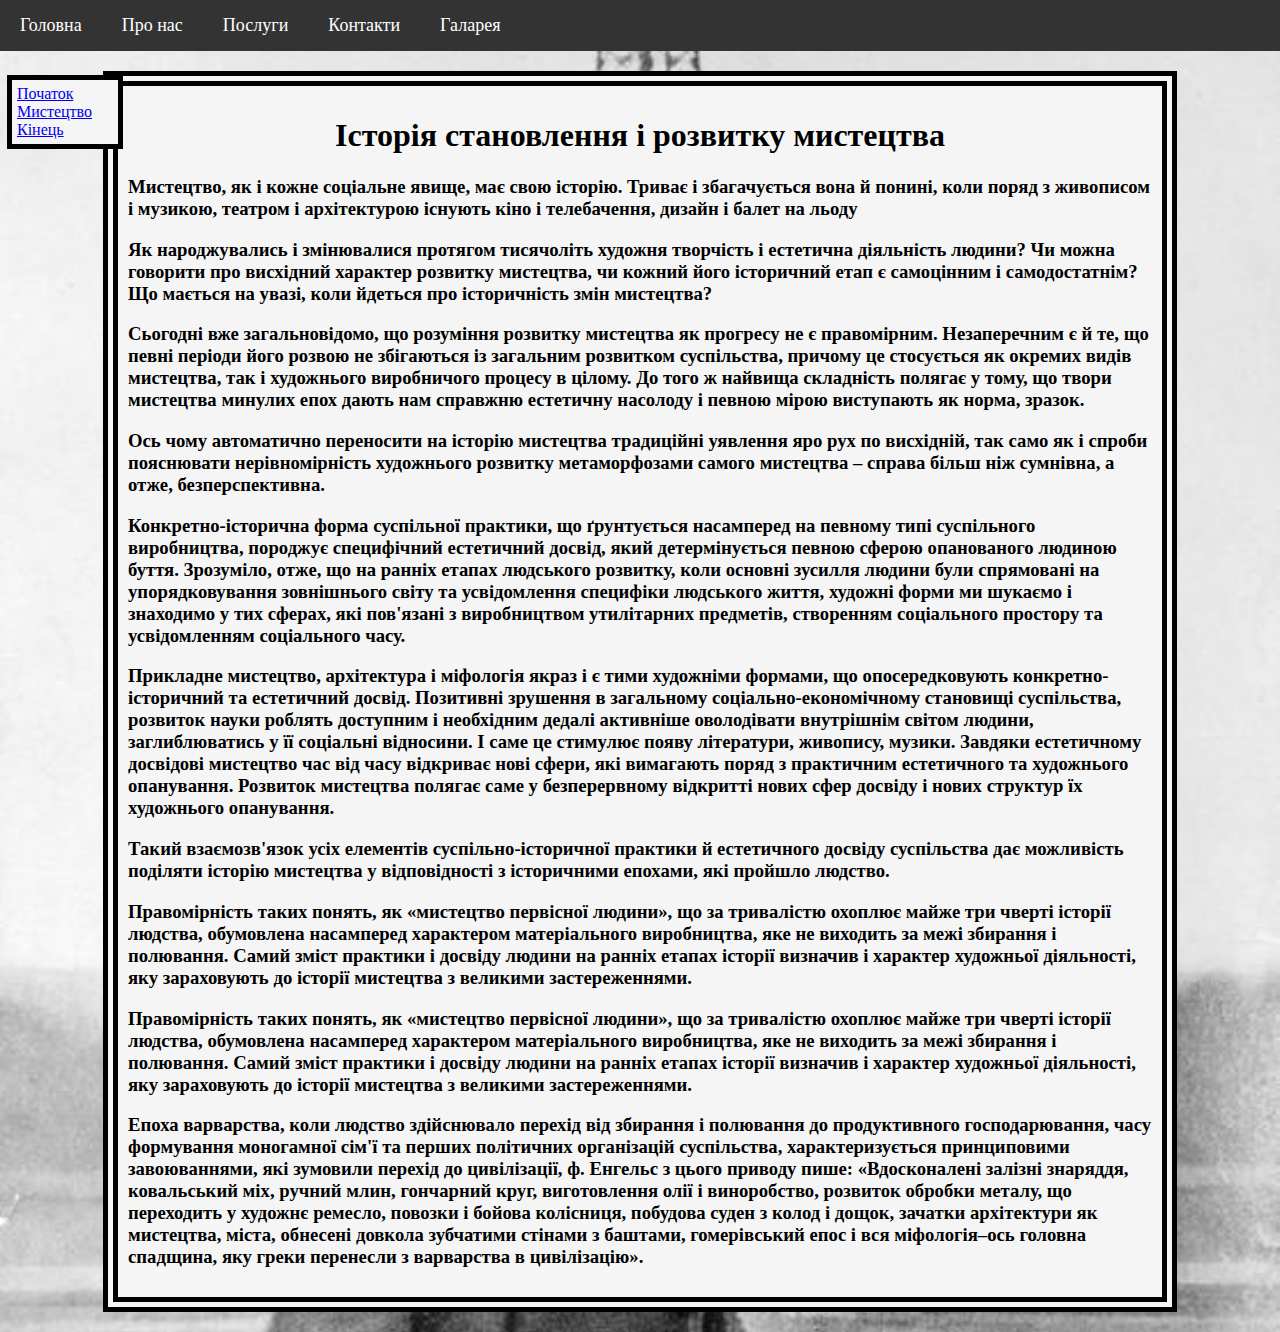
<file: index.html>
<!doctype html>
<html class="no-js" lang="">

<head>
  <meta charset="utf-8">
  <meta name="viewport" content="width=device-width, initial-scale=1">
  <title>Home</title>
  <meta name="description" content="">

  <meta property="og:title" content="">
  <meta property="og:type" content="">
  <meta property="og:url" content="">
  <meta property="og:image" content="">
  <meta property="og:image:alt" content="">

  <link rel="icon" href="/favicon.ico" sizes="any">
  <link rel="icon" href="/icon.svg" type="image/svg+xml">
  <link rel="apple-touch-icon" href="icon.png">
  <link rel="stylesheet" href="css/index.css">

  <link rel="manifest" href="site.webmanifest">
  <meta name="theme-color" content="#fafafa">
  <meta name="viewport" content="width=device-width, initial-scale=1">
</head>

<body style="background-image: url('large_000000.jpg'); background-size: cover;">
<nav>
  <ul class="nav-menu">
    <li><a href="index.html">Головна</a></li>
    <li><a href="about.html">Про нас</a></li>
    <li><a href="services.html">Послуги</a></li>
    <li><a href="contact.html">Контакти</a></li>
    <li><a href="Gallery.html">Галарея</a></li>
  </ul>
</nav>
<div class="container">
  <div class="position">
  <div class="box2">
    <a href="#head">Початок</a>
    <a href="https://youtu.be/dQw4w9WgXcQ">Мистецтво</a>
    <a href="#end">Кінець</a>
  </div>
</div>
  <div class="box">
    <h1 id = "head">Історія становлення і розвитку мистецтва</h1>
    <h3>Мистецтво, як і кожне соціальне явище, має свою історію. Триває і збагачується вона й понині, коли поряд з живописом і музикою,
      театром і архітектурою існують кіно і телебачення, дизайн і балет на льоду</h3>
    <h3>Як народжувались і змінювалися протягом тисячоліть художня творчість і естетична діяльність людини? Чи можна говорити про
      висхідний характер розвитку мистецтва, чи кожний його історичний етап є самоцінним і самодостатнім? Що мається на увазі, коли
      йдеться про історичність змін мистецтва?</h3>
    <h3>Сьогодні вже загальновідомо, що розуміння розвитку мистецтва як прогресу не є правомірним. Незаперечним є й те, що певні періоди його розвою
      не збігаються із загальним розвитком суспільства, причому це стосується як окремих видів мистецтва, так і художнього виробничого процесу в цілому.
      До того ж найвища складність полягає у тому, що твори мистецтва минулих епох дають нам справжню естетичну насолоду і певною мірою виступають як норма, зразок.</h3>
    <h3>Ось чому автоматично переносити на історію мистецтва традиційні уявлення яро рух по висхідній, так само як і спроби пояснювати нерівномірність
      художнього розвитку метаморфозами самого мистецтва – справа більш ніж сумнівна, а отже, безперспективна.</h3>
    <h3>Конкретно-історична форма суспільної практики, що ґрунтується насамперед на певному типі суспільного виробництва,
      породжує специфічний естетичний досвід, який детермінується певною сферою опанованого людиною буття. Зрозуміло,
      отже, що на ранніх етапах людського розвитку, коли основні зусилля людини були спрямовані на упорядковування зовнішнього світу
      та усвідомлення специфіки людського життя, художні форми ми шукаємо і знаходимо у тих сферах, які пов'язані з виробництвом утилітарних
      предметів, створенням соціального простору та усвідомленням соціального часу.</h3>
    <h3>Прикладне мистецтво, архітектура і міфологія якраз і є тими художніми формами, що опосередковують конкретно-історичний та естетичний досвід.
      Позитивні зрушення в загальному соціально-економічному становищі суспільства, розвиток науки роблять доступним і необхідним дедалі активніше
      оволодівати внутрішнім світом людини, заглиблюватись у її соціальні відносини. І саме це стимулює появу літератури, живопису, музики. Завдяки
      естетичному досвідові мистецтво час від часу відкриває нові сфери, які вимагають поряд з практичним естетичного та художнього опанування.
      Розвиток мистецтва полягає саме у безперервному відкритті нових сфер досвіду і нових структур їх художнього опанування.</h3>
    <h3>Такий взаємозв'язок усіх елементів суспільно-історичної практики й естетичного досвіду суспільства дає можливість поділяти історію мистецтва
      у відповідності з історичними епохами, які пройшло людство.</h3>
    <h3>Правомірність таких понять, як «мистецтво первісної людини», що за тривалістю охоплює майже три чверті історії людства, обумовлена
      насамперед характером матеріального виробництва, яке не виходить за межі збирання і полювання. Самий зміст практики і досвіду людини
      на ранніх етапах історії визначив і характер художньої діяльності, яку зараховують до історії мистецтва з великими застереженнями.</h3>
    <h3>Правомірність таких понять, як «мистецтво первісної людини», що за тривалістю охоплює майже три чверті історії людства, обумовлена
      насамперед характером матеріального виробництва, яке не виходить за межі збирання і полювання. Самий зміст практики і досвіду людини
      на ранніх етапах історії визначив і характер художньої діяльності, яку зараховують до історії мистецтва з великими застереженнями.</h3>
    <h3 id = "end">Епоха варварства, коли людство здійснювало перехід від збирання і полювання до продуктивного господарювання, часу
      формування моногамної сім'ї та перших політичних організацій суспільства, характеризується принциповими завоюваннями, які зумовили перехід
      до цивілізації, ф. Енгельс з цього приводу пише: «Вдосконалені залізні знаряддя, ковальський міх, ручний млин, гончарний круг, виготовлення
      олії і виноробство, розвиток обробки металу, що переходить у художнє ремесло, повозки і бойова колісниця, побудова суден з колод і дощок,
      зачатки архітектури як мистецтва, міста, обнесені довкола зубчатими стінами з баштами, гомерівський епос і вся міфологія–ось головна спадщина,
      яку греки перенесли з варварства в цивілізацію».</h3>
  </div>
</div>
</body>

</html>
</file>
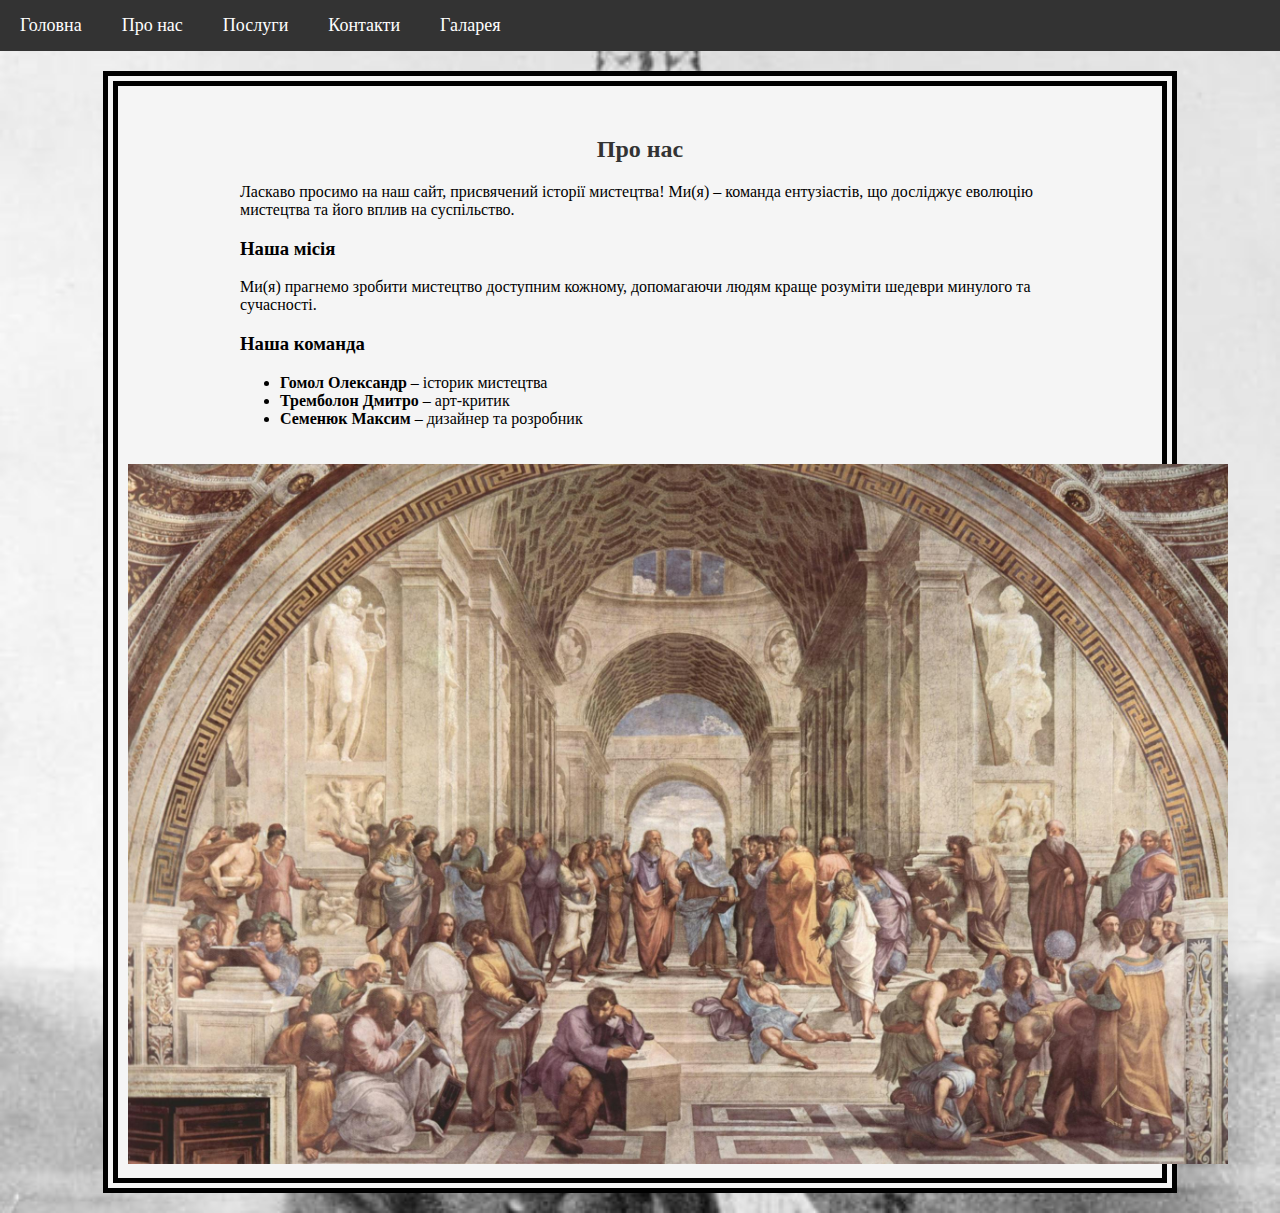
<file: about.html>
<!DOCTYPE html>
<html lang="en">
<head>
  <meta charset="UTF-8">
  <title>About</title>
  <link rel="stylesheet" href="css/index.css">
</head>
<body style="background-image: url('large_000000.jpg'); background-size: cover;">
<nav>
  <ul class="nav-menu">
    <li><a href="index.html">Головна</a></li>
    <li><a href="about.html">Про нас</a></li>
    <li><a href="services.html">Послуги</a></li>
    <li><a href="contact.html">Контакти</a></li>
    <li><a href="Gallery.html">Галарея</a></li>
  </ul>
</nav>
<div class="container">
  <div class="box">
    <section id="about">
      <h2>Про нас</h2>
      <p>Ласкаво просимо на наш сайт, присвячений історії мистецтва! Ми(я) – команда ентузіастів, що досліджує еволюцію мистецтва та його вплив на суспільство.</p>

      <h3>Наша місія</h3>
      <p>Ми(я) прагнемо зробити мистецтво доступним кожному, допомагаючи людям краще розуміти шедеври минулого та сучасності.</p>

      <h3>Наша команда</h3>
      <ul>
        <li><b>Гомол Олександр</b> – історик мистецтва</li>
        <li><b>Тремболон Дмитро</b> – арт-критик</li>
        <li><b>Семенюк Максим</b> – дизайнер та розробник</li>
      </ul>
    </section>
    <img src="1.jpeg" alt="Наша команда" width="1100" class="clickable" onclick="openModal(this.src)">
  </div>
</div>
</body>
</html>
</file>
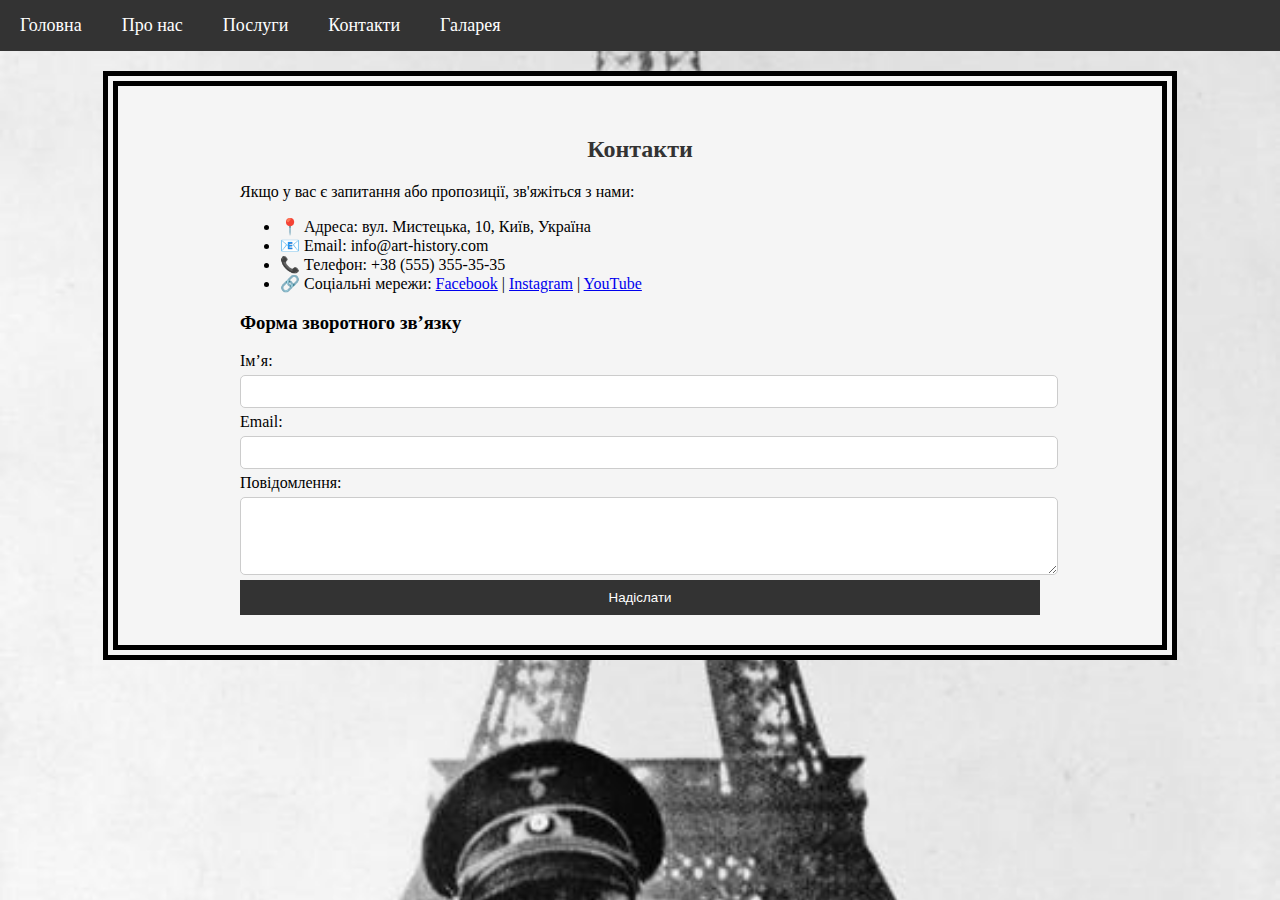
<file: contact.html>
<!DOCTYPE html>
<html lang="en">
<head>
  <meta charset="UTF-8">
  <title>Contact</title>
  <link rel="stylesheet" href="css/index.css">
</head>
<body style="background-image: url('large_000000.jpg'); background-size: cover;">
<nav>
  <ul class="nav-menu">
    <li><a href="index.html">Головна</a></li>
    <li><a href="about.html">Про нас</a></li>
    <li><a href="services.html">Послуги</a></li>
    <li><a href="contact.html">Контакти</a></li>
    <li><a href="Gallery.html">Галарея</a></li>
  </ul>
</nav>
<div class="container">
  <div class="box">
    <section id="contacts">
      <h2>Контакти</h2>
      <p>Якщо у вас є запитання або пропозиції, зв'яжіться з нами:</p>

      <ul>
        <li>📍 Адреса: вул. Мистецька, 10, Київ, Україна</li>
        <li>📧 Email: info@art-history.com</li>
        <li>📞 Телефон: +38 (555) 355-35-35</li>
        <li>🔗 Соціальні мережи:
          <a href="#">Facebook</a> | <a href="#">Instagram</a> | <a href="#">YouTube</a>
        </li>
      </ul>

      <h3>Форма зворотного зв’язку</h3>
      <form action="submit_form.php" method="post">
        <label for="name">Ім’я:</label>
        <input type="text" id="name" name="name" required>

        <label for="email">Email:</label>
        <input type="email" id="email" name="email" required>

        <label for="message">Повідомлення:</label>
        <textarea id="message" name="message" rows="4" required></textarea>

        <button type="submit">Надіслати</button>
      </form>
    </section>

  </div>
</div>
</body>
</html>
</file>
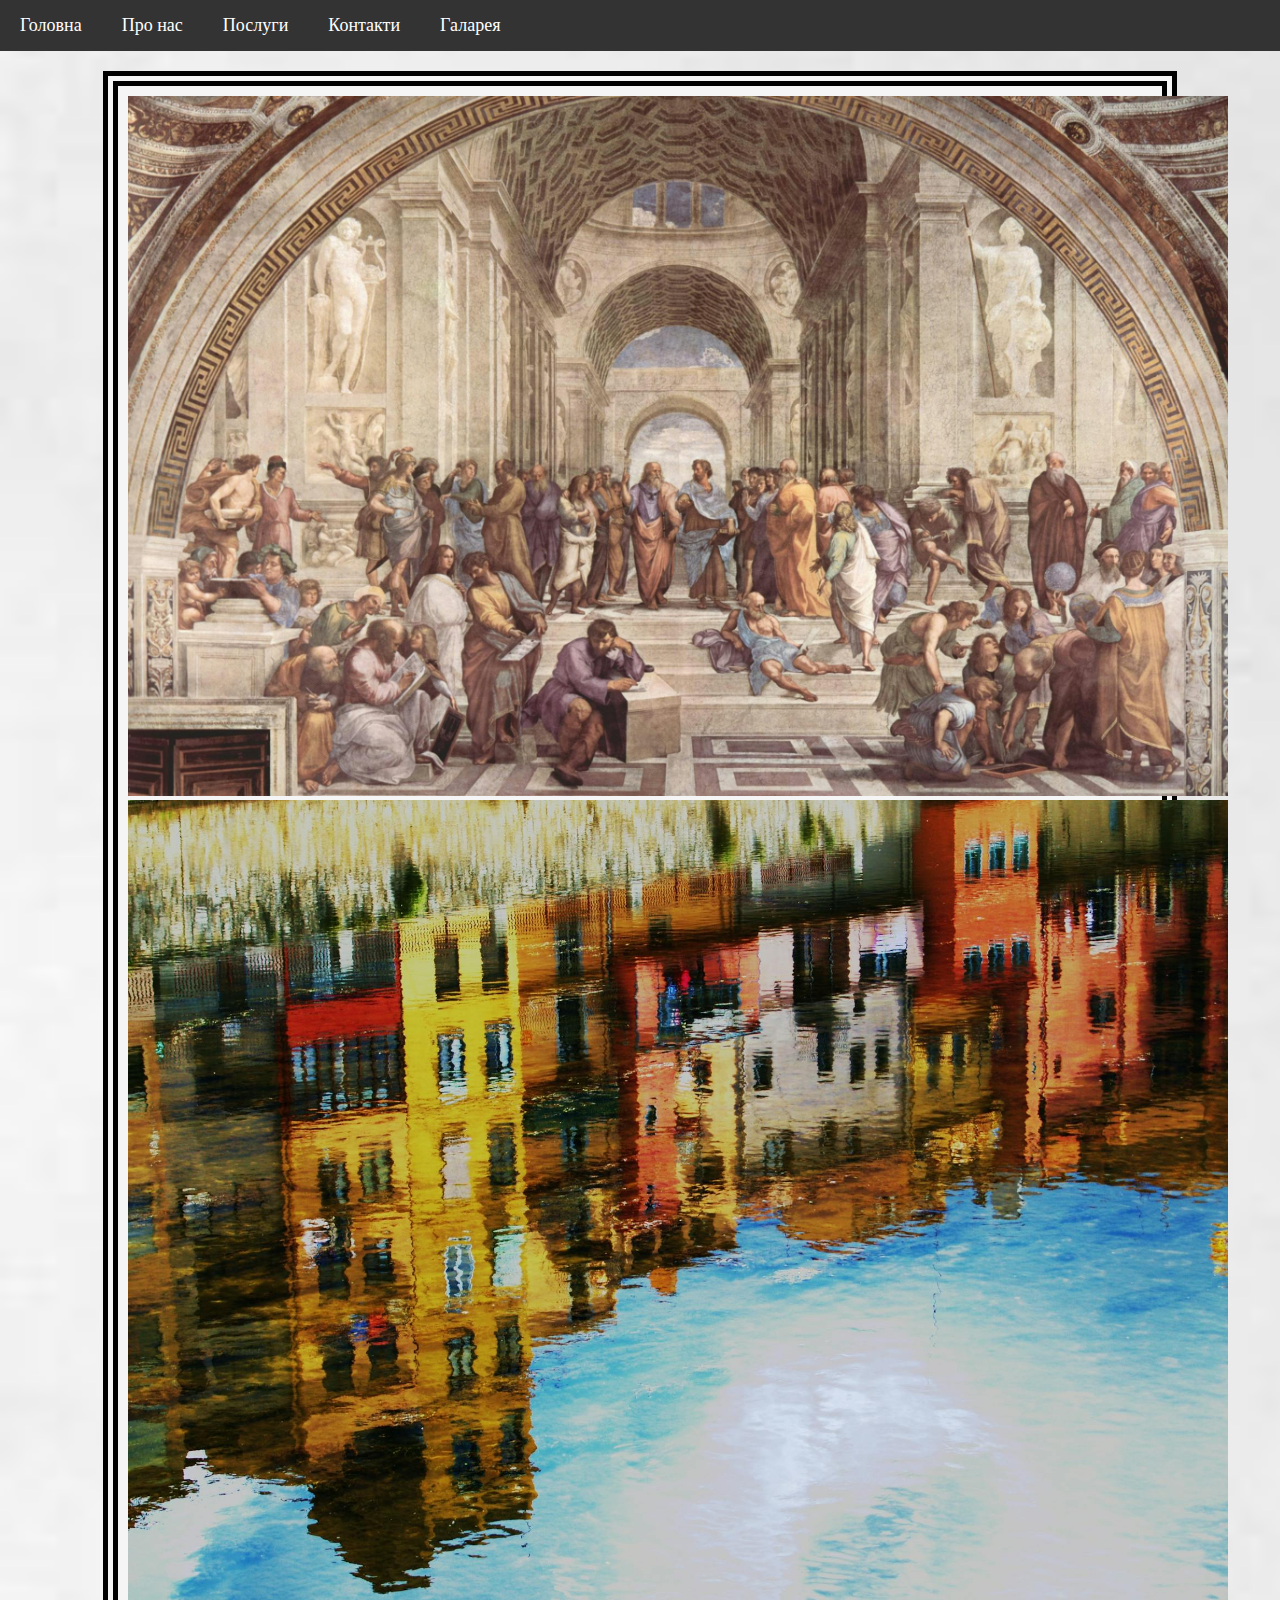
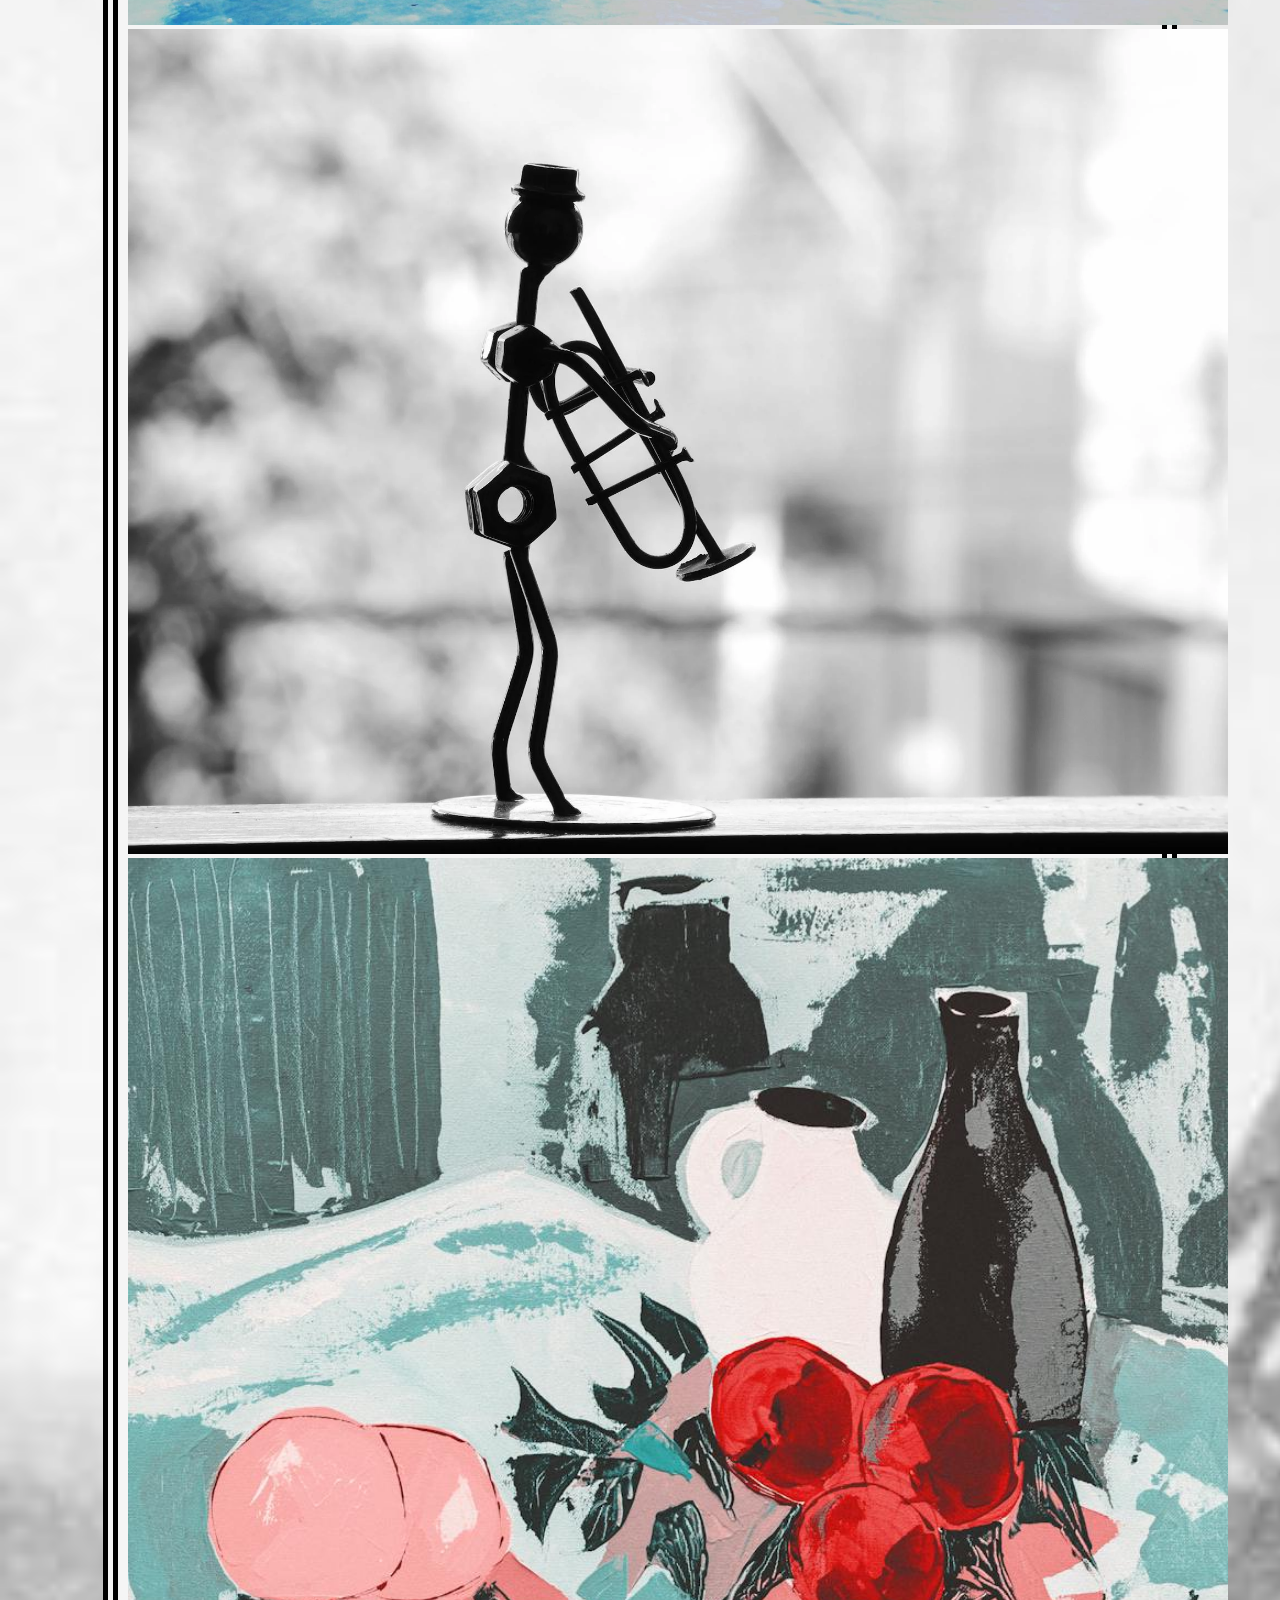
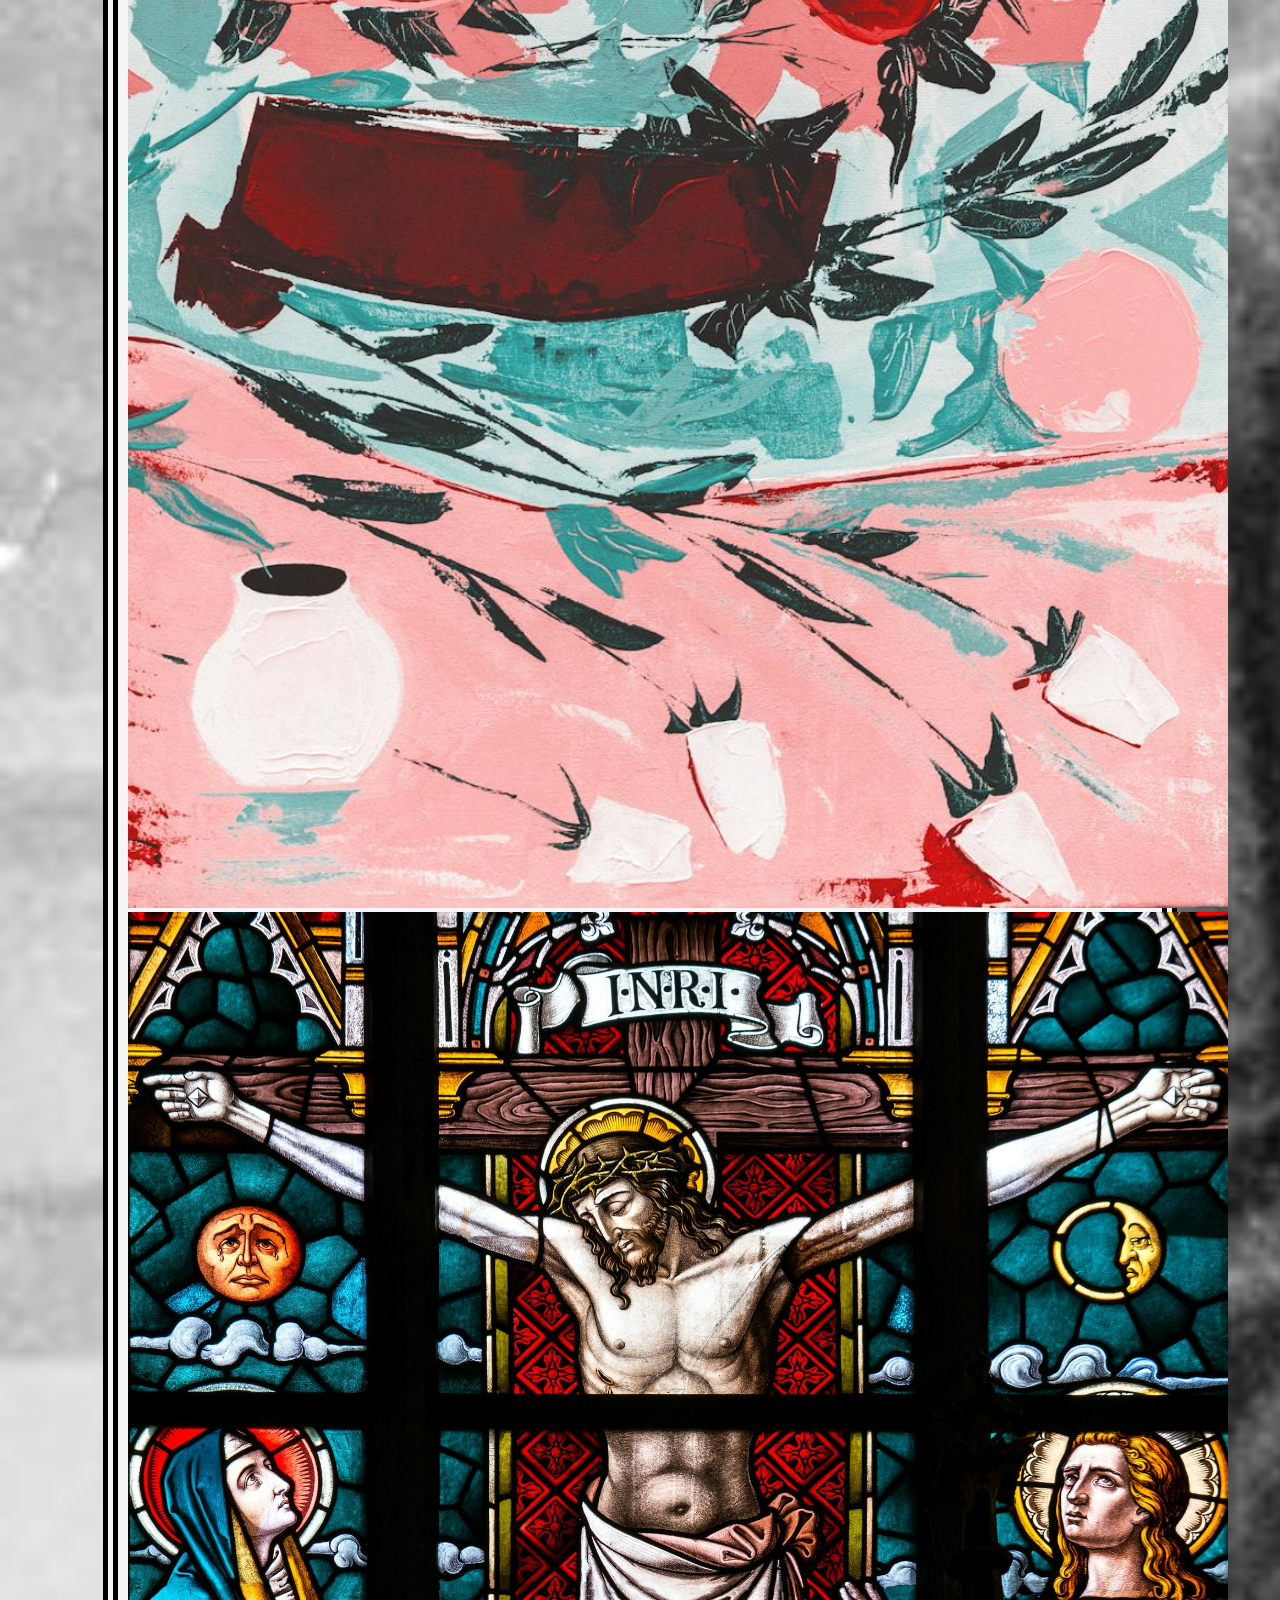
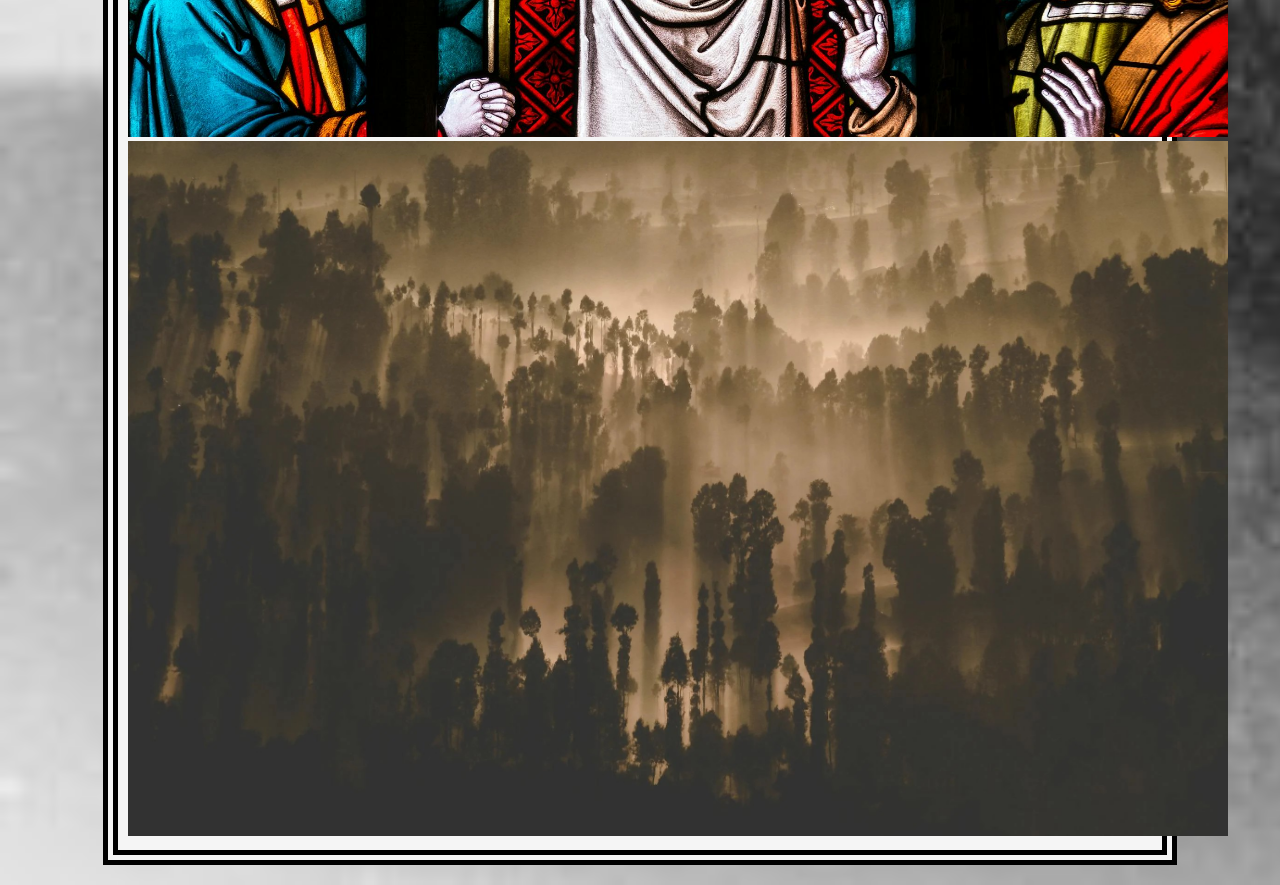
<file: Gallery.html>
<!DOCTYPE html>
<html lang="en">
<head>
  <meta charset="UTF-8">
  <title>About</title>
  <link rel="stylesheet" href="css/index.css">
  <script src="ImageFunc.js"></script>
</head>
<body style="background-image: url('large_000000.jpg'); background-size: cover;">
<nav>
  <ul class="nav-menu">
    <li><a href="index.html">Головна</a></li>
    <li><a href="about.html">Про нас</a></li>
    <li><a href="services.html">Послуги</a></li>
    <li><a href="contact.html">Контакти</a></li>
    <li><a href="Gallery.html">Галарея</a></li>
  </ul>
</nav>
<div class="container">
  <div class="box">
    <img src="1.jpeg" alt="Фото" width="1100" class="clickable" onclick="openModal(this.src)">
    <img src="2.jpeg" alt="Фото" width="1100" class="clickable" onclick="openModal(this.src)">
    <img src="3.webp" alt="Фото" width="1100" class="clickable" onclick="openModal(this.src)">
    <img src="4.jpeg" alt="Фото" width="1100" class="clickable" onclick="openModal(this.src)">
    <img src="5.jpeg" alt="Фото" width="1100" class="clickable" onclick="openModal(this.src)">
    <img src="6.jpg" alt="Фото" width="1100" class="clickable" onclick="openModal(this.src)">
    <div id="modal" class="modal" onclick="closeModal()">
      <span class="close">&times;</span>
      <img class="modal-content" id="full-img">
    </div>

  </div>
</div>
</body>
</html>
</file>
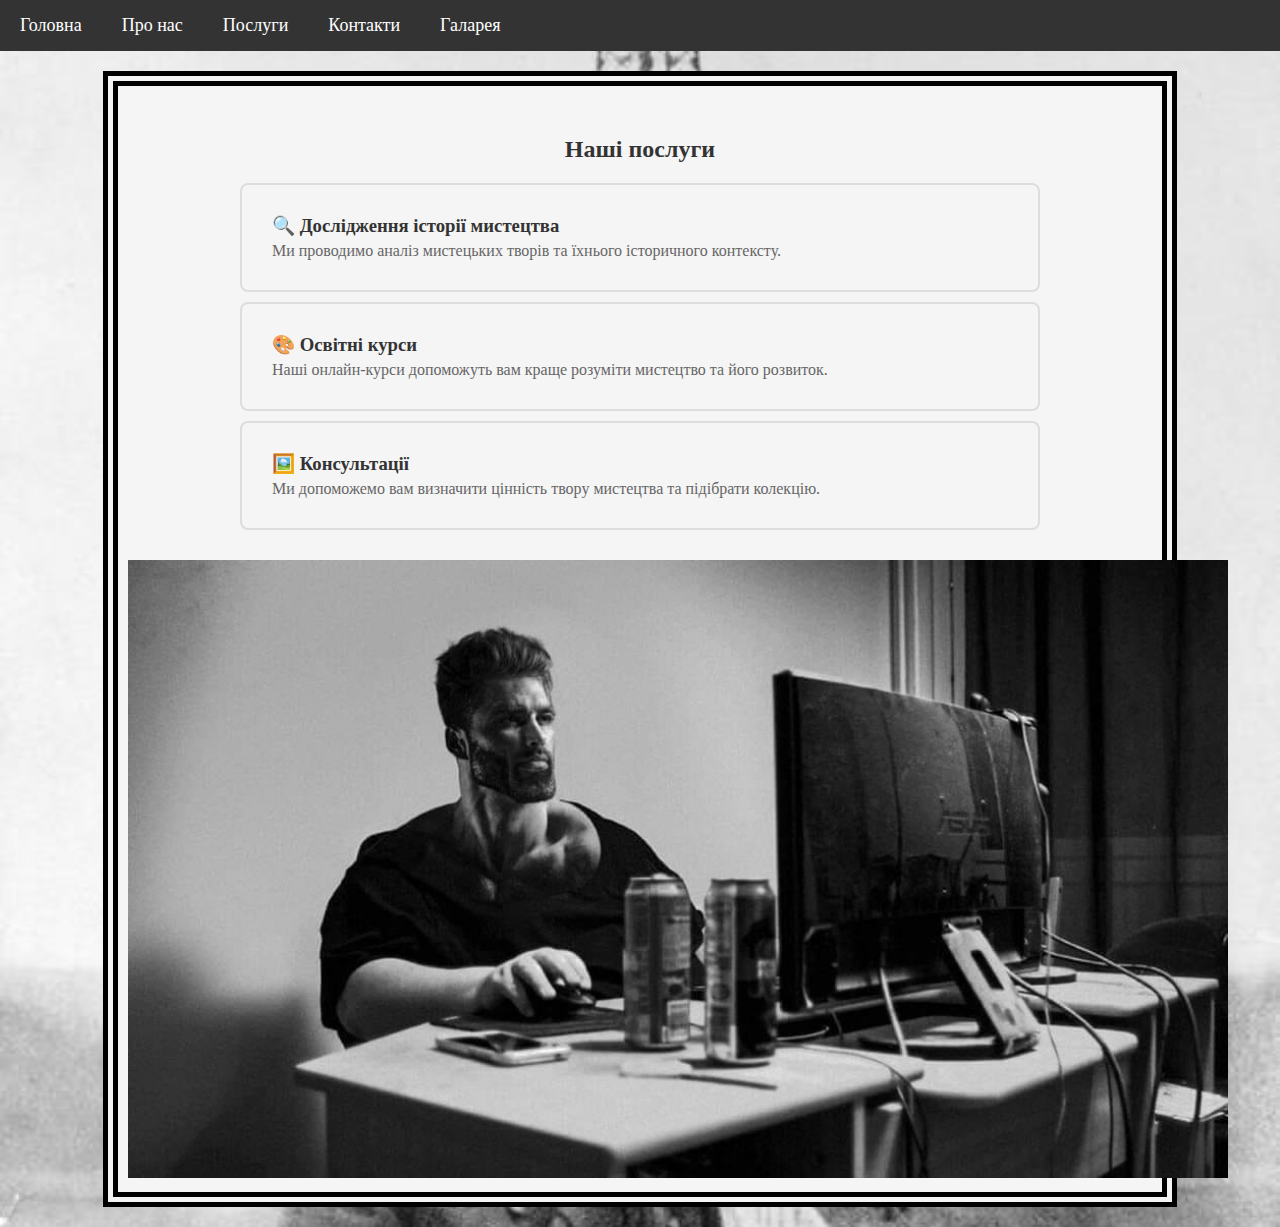
<file: services.html>
<!DOCTYPE html>
<html lang="en">
<head>
  <meta charset="UTF-8">
  <title>Services</title>
  <link rel="stylesheet" href="css/index.css">
</head>
<body style="background-image: url('large_000000.jpg'); background-size: cover;">
<nav>
  <ul class="nav-menu">
    <li><a href="index.html">Головна</a></li>
    <li><a href="about.html">Про нас</a></li>
    <li><a href="services.html">Послуги</a></li>
    <li><a href="contact.html">Контакти</a></li>
    <li><a href="Gallery.html">Галарея</a></li>
  </ul>
</nav>
<div class="container">
  <div class="box">
    <section id="services">
      <h2>Наші послуги</h2>

      <div class="service">
        <a href="#" class="service-link">
          <h3>🔍 Дослідження історії мистецтва</h3>
          <p>Ми проводимо аналіз мистецьких творів та їхнього історичного контексту.</p>
        </a>
      </div>

      <div class="service">
        <a href="#" class="service-link">
          <h3>🎨 Освітні курси</h3>
          <p>Наші онлайн-курси допоможуть вам краще розуміти мистецтво та його розвиток.</p>
        </a>
      </div>

      <div class="service">
        <a href="#" class="service-link">
          <h3>🖼️ Консультації</h3>
          <p>Ми допоможемо вам визначити цінність твору мистецтва та підібрати колекцію.</p>
        </a>
      </div>
    </section>
    <img src="0345f21e-5b31-45f7-8972-f153ac0db94e.jpeg" alt="Наша команда" width="1100" class="clickable" onclick="openModal(this.src)">
  </div>
</div>
</body>
</html>
</file>
<file: css/index.css>
body, html {
  margin: 0;
  padding: 0;
}
.container {
  display: flex;
  justify-content: center;
  gap: 1px;
}
.box {
  width: 80%;
  max-width: 1100px;
  height: 80%;
  max-height: 15000px;
  margin: 20px auto;
  padding: 10px;
  border: 15px double black;
  background-color: whitesmoke;
}
.position{
  position: fixed;
  top: 50px;
  left: 5px;
}
.box2 {
  width: 80%;
  max-width: 100px;
  height: 80%;
  max-height: 140px;
  padding: 5px;
  margin: 25px auto;
  border: 5px solid black;
  background-color: whitesmoke;

}
h1{
  text-align: center;
}
.nav-menu {
  list-style: none;
  padding: 0;
  margin: 0;
  display: flex;
  background: #333;
}

.nav-menu li {
  padding: 15px 20px;
}

.nav-menu a {
  text-decoration: none;
  color: white;
  font-size: 18px;
  transition: 0.3s;
}

.nav-menu a:hover {
  color: #f0a500;
}

.modal {
  display: none;
  position: fixed;
  z-index: 1000;
  left: 0;
  top: 0;
  width: 100%;
  height: 100%;
  background-color: rgba(0, 0, 0, 0.8);
}

.modal-content {
  display: block;
  margin: auto;
  max-width: 90%;
  max-height: 90%;
}

.close {
  position: absolute;
  top: 20px;
  right: 35px;
  font-size: 40px;
  color: white;
  cursor: pointer;
}

section {
  max-width: 800px;
  margin: 0 auto;
  padding: 20px;
}

h2 {
  color: #333;
  text-align: center;
}

.service {
  border: 2px solid #ddd;
  padding: 15px;
  margin: 10px 0;
  border-radius: 8px;
}

form {
  display: flex;
  flex-direction: column;
}

input, textarea {
  margin: 5px 0;
  padding: 8px;
  width: 100%;
  border: 1px solid #ccc;
  border-radius: 5px;
}

button {
  background: #333;
  color: white;
  padding: 10px;
  border: none;
  cursor: pointer;
}

button:hover {
  background: #555;
}

.service {
  border: 2px solid #ddd;
  padding: 15px;
  margin: 10px 0;
  border-radius: 8px;
  transition: transform 0.2s, box-shadow 0.2s;
}

.service:hover {
  transform: scale(1.03);
  box-shadow: 0px 4px 10px rgba(0, 0, 0, 0.1);
}

.service-link {
  text-decoration: none;
  color: black;
  display: block;
  padding: 15px;
}

.service-link h3 {
  margin: 0;
  color: #333;
}

.service-link p {
  margin: 5px 0 0;
  color: #666;
}
</file>
